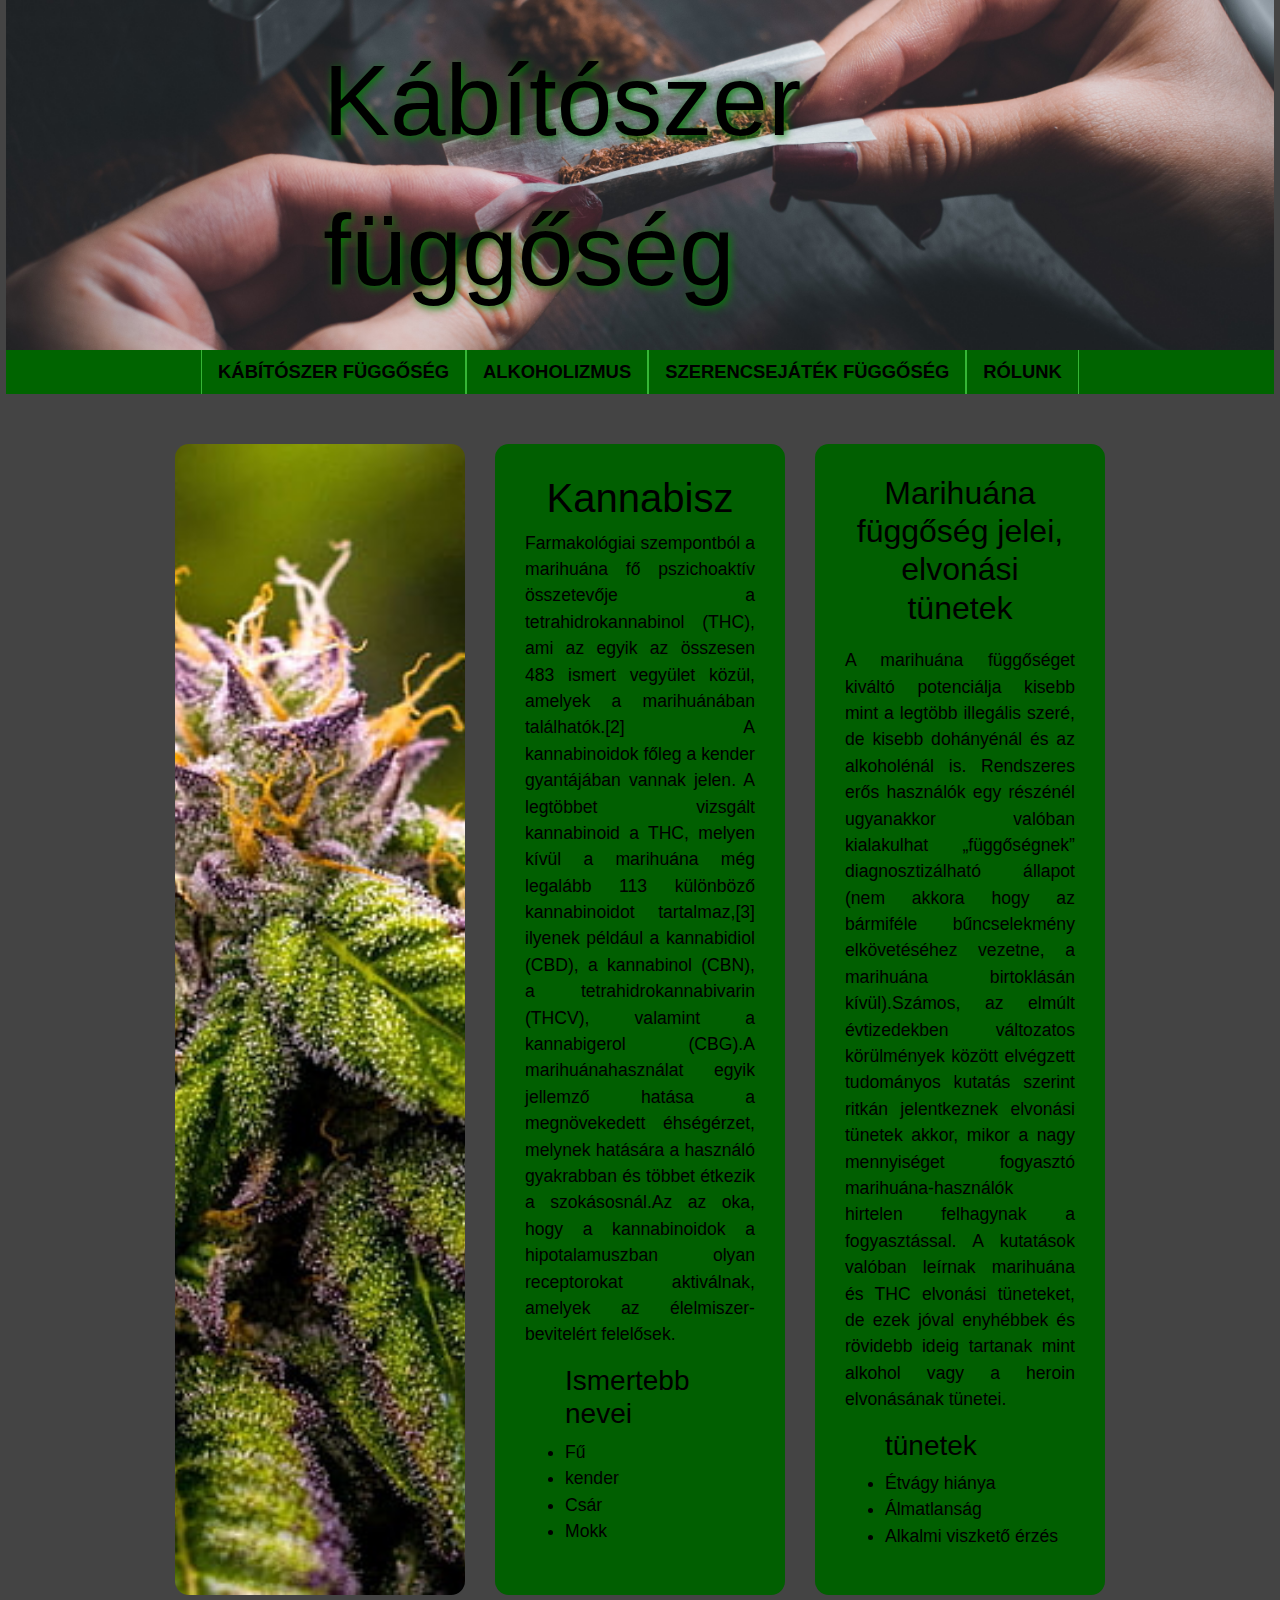
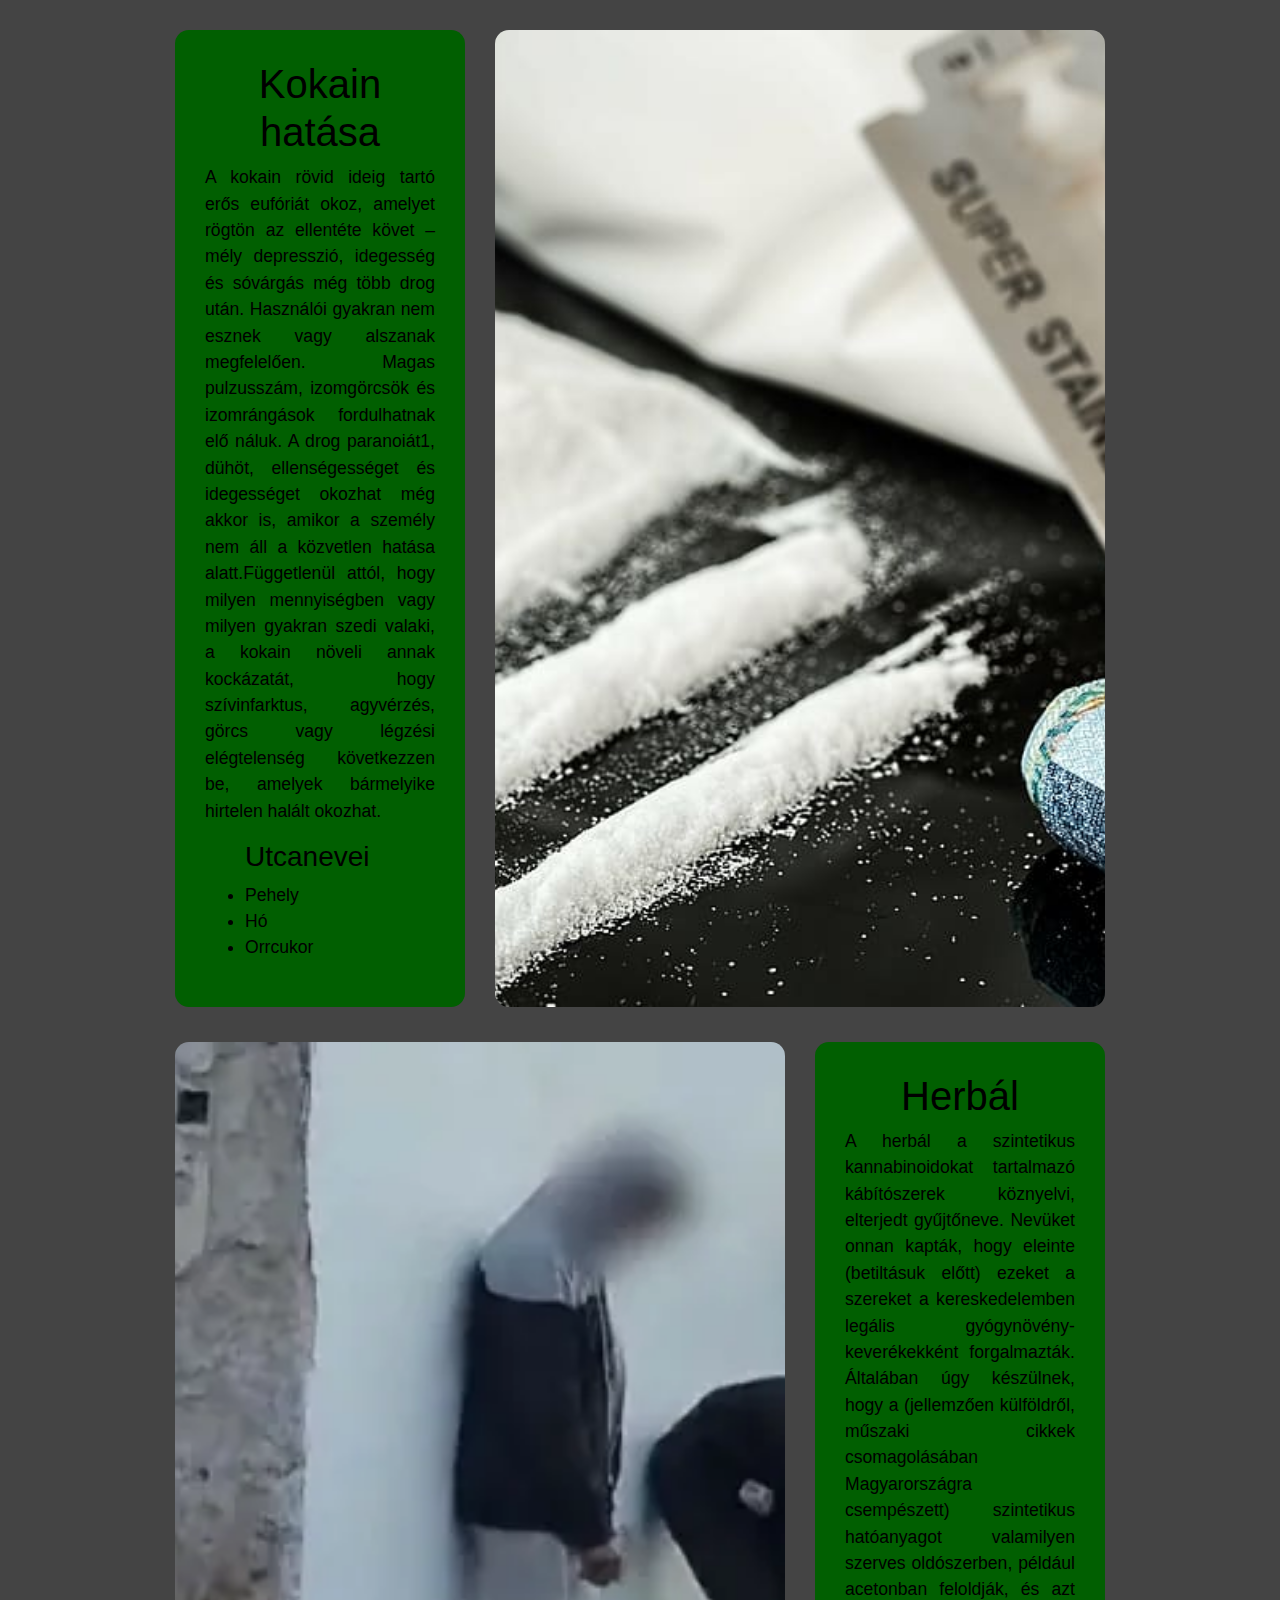
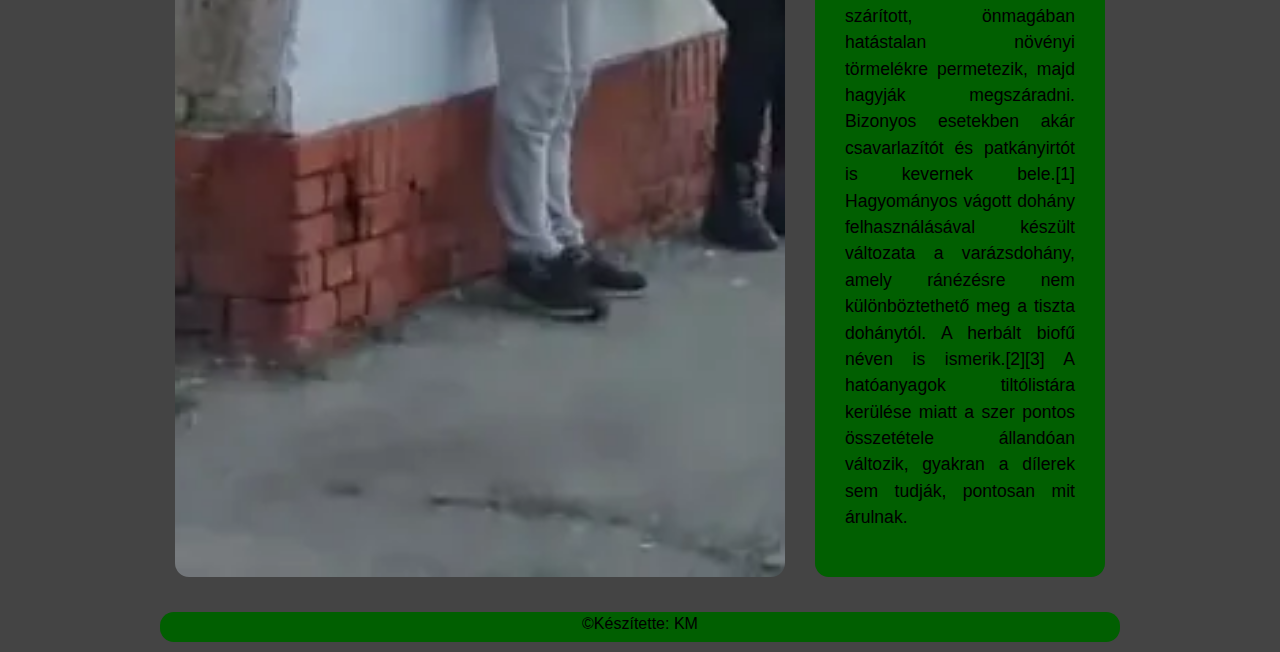
<file: index.html>
<!DOCTYPE html>
<html lang="en">
<head>
    <meta charset="UTF-8">
    <meta http-equiv="X-UA-Compatible" content="IE=edge">
    <meta name="viewport" content="width=device-width, initial-scale=1.0">
    <link rel="stylesheet" href="https://cdn.jsdelivr.net/npm/bootstrap@4.0.0/dist/css/bootstrap.min.css" integrity="sha384-Gn5384xqQ1aoWXA+058RXPxPg6fy4IWvTNh0E263XmFcJlSAwiGgFAW/dAiS6JXm" crossorigin="anonymous">
    <link rel="stylesheet" href="style.css">
    <title>Függőségek</title>
</head>
<body>
    <div class="wrapper">
        <div class="header">
            <div class="center">Kábítószer függőség</div>
        </div>
        <div class="menu-wrap">
            <ul class="nav justify-content-center">
                <li class="nav-item"><a class="nav-link" href="index.html">Kábítószer függőség</a></li>
                <li class="nav-item"><a class="nav-link" href="alkoholizmus.html">Alkoholizmus</a></li>
                <li class="nav-item"><a class="nav-link active" href="gambling.html">Szerencsejáték függőség</a></li>
                <li class="nav-item"><a class="nav-link" href="cards.html">Rólunk</a></li>
            </ul>
        </div>
    </div>
    <div class="container-fluid main">
        <div class="row">
            <div class="col-lg-4 column">
                    <img src="kepek/Cannabis_Plant.jpg" alt="">
            </div>
            <div class="col-lg-4 column">
                <div class="text-0">
                    <h1>Kannabisz</h1>
                    <p>Farmakológiai szempontból a marihuána fő pszichoaktív összetevője a tetrahidrokannabinol (THC), ami az egyik az összesen 483 ismert vegyület közül, amelyek a marihuánában találhatók.[2] A kannabinoidok főleg a kender gyantájában vannak jelen. A legtöbbet vizsgált kannabinoid a THC, melyen kívül a marihuána még legalább 113 különböző kannabinoidot tartalmaz,[3] ilyenek például a kannabidiol (CBD), a kannabinol (CBN), a tetrahidrokannabivarin (THCV), valamint a kannabigerol (CBG).A marihuánahasználat egyik jellemző hatása a megnövekedett éhségérzet, melynek hatására a használó gyakrabban és többet étkezik a szokásosnál.Az az oka, hogy a kannabinoidok a hipotalamuszban olyan receptorokat aktiválnak, amelyek az élelmiszer-bevitelért felelősek.</p>
                    <ul>
                        <h3>Ismertebb nevei</h3>
                            <li>Fű</li>
                            <li>kender</li>
                            <li>Csár</li>
                            <li>Mokk</li>
                    </ul>
                </div>
            </div>
            <div class="col-lg-4 column">
                <div class="text-0">
                    <h2>Marihuána függőség jelei, elvonási tünetek</h2>
                    <p>A marihuána függőséget kiváltó potenciálja kisebb mint a legtöbb illegális szeré, de kisebb dohányénál és az alkoholénál is. Rendszeres erős használók egy részénél ugyanakkor valóban kialakulhat „függőségnek” diagnosztizálható állapot (nem akkora hogy az bármiféle bűncselekmény elkövetéséhez vezetne, a marihuána birtoklásán kívül).Számos, az elmúlt évtizedekben változatos körülmények között elvégzett tudományos kutatás szerint ritkán jelentkeznek elvonási tünetek akkor, mikor a nagy mennyiséget fogyasztó marihuána-használók hirtelen felhagynak a fogyasztással. A kutatások valóban leírnak marihuána és THC elvonási tüneteket, de ezek jóval enyhébbek és rövidebb ideig tartanak mint alkohol vagy a heroin elvonásának tünetei.</p>
                    <ul>
                        <h3>tünetek</h3>
                        <li>Étvágy hiánya</li>
                        <li>Álmatlanság</li>
                        <li>Alkalmi viszkető érzés</li>
                    </ul>
                </div>
            </div>
        </div>
        <div class="row">
            <div class="col-lg-4 column">
                <div class="text-0">
                    <h1>Kokain hatása</h1>
                    <p>A kokain rövid ideig tartó erős eufóriát okoz, amelyet rögtön az ellentéte követ – mély depresszió, idegesség és sóvárgás még több drog után. Használói gyakran nem esznek vagy alszanak megfelelően. Magas pulzusszám, izomgörcsök és izomrángások fordulhatnak elő náluk. A drog paranoiát1, dühöt, ellenségességet és idegességet okozhat még akkor is, amikor a személy nem áll a közvetlen hatása alatt.Függetlenül attól, hogy milyen mennyiségben vagy milyen gyakran szedi valaki, a kokain növeli annak kockázatát, hogy szívinfarktus, agyvérzés, görcs vagy légzési elégtelenség következzen be, amelyek bármelyike hirtelen halált okozhat.</p>
                    <ul>
                        <h3>Utcanevei</h3>
                        <li>Pehely</li>
                        <li>Hó</li>
                        <li>Orrcukor</li>
                    </ul>
                </div>
            </div>
            <div class="col-lg-8 column">
                <img src="kepek/drugs-cocaine-user-addiction.jpg" alt="">
            </div>
        </div>
        <div class="row">
            <div class="col-lg-8 column">
                <img src="kepek/herbal.webp" alt="">
            </div>
            <div class="col-lg-4 column">
                <div class="text-0">
                    <h1>Herbál</h1>
                    <p>A herbál a szintetikus kannabinoidokat tartalmazó kábítószerek köznyelvi, elterjedt gyűjtőneve. Nevüket onnan kapták, hogy eleinte (betiltásuk előtt) ezeket a szereket a kereskedelemben legális gyógynövény-keverékekként forgalmazták. Általában úgy készülnek, hogy a (jellemzően külföldről, műszaki cikkek csomagolásában Magyarországra csempészett) szintetikus hatóanyagot valamilyen szerves oldószerben, például acetonban feloldják, és azt szárított, önmagában hatástalan növényi törmelékre permetezik, majd hagyják megszáradni. Bizonyos esetekben akár csavarlazítót és patkányirtót is kevernek bele.[1] Hagyományos vágott dohány felhasználásával készült változata a varázsdohány, amely ránézésre nem különböztethető meg a tiszta dohánytól. A herbált biofű néven is ismerik.[2][3] A hatóanyagok tiltólistára kerülése miatt a szer pontos összetétele állandóan változik, gyakran a dílerek sem tudják, pontosan mit árulnak.</p>
                </div>
            </div>
        </div>
    </div>
    <div class="footer">
        <p>&copy;Készítette: KM</p>
    </div>
</body>
</html>
</file>
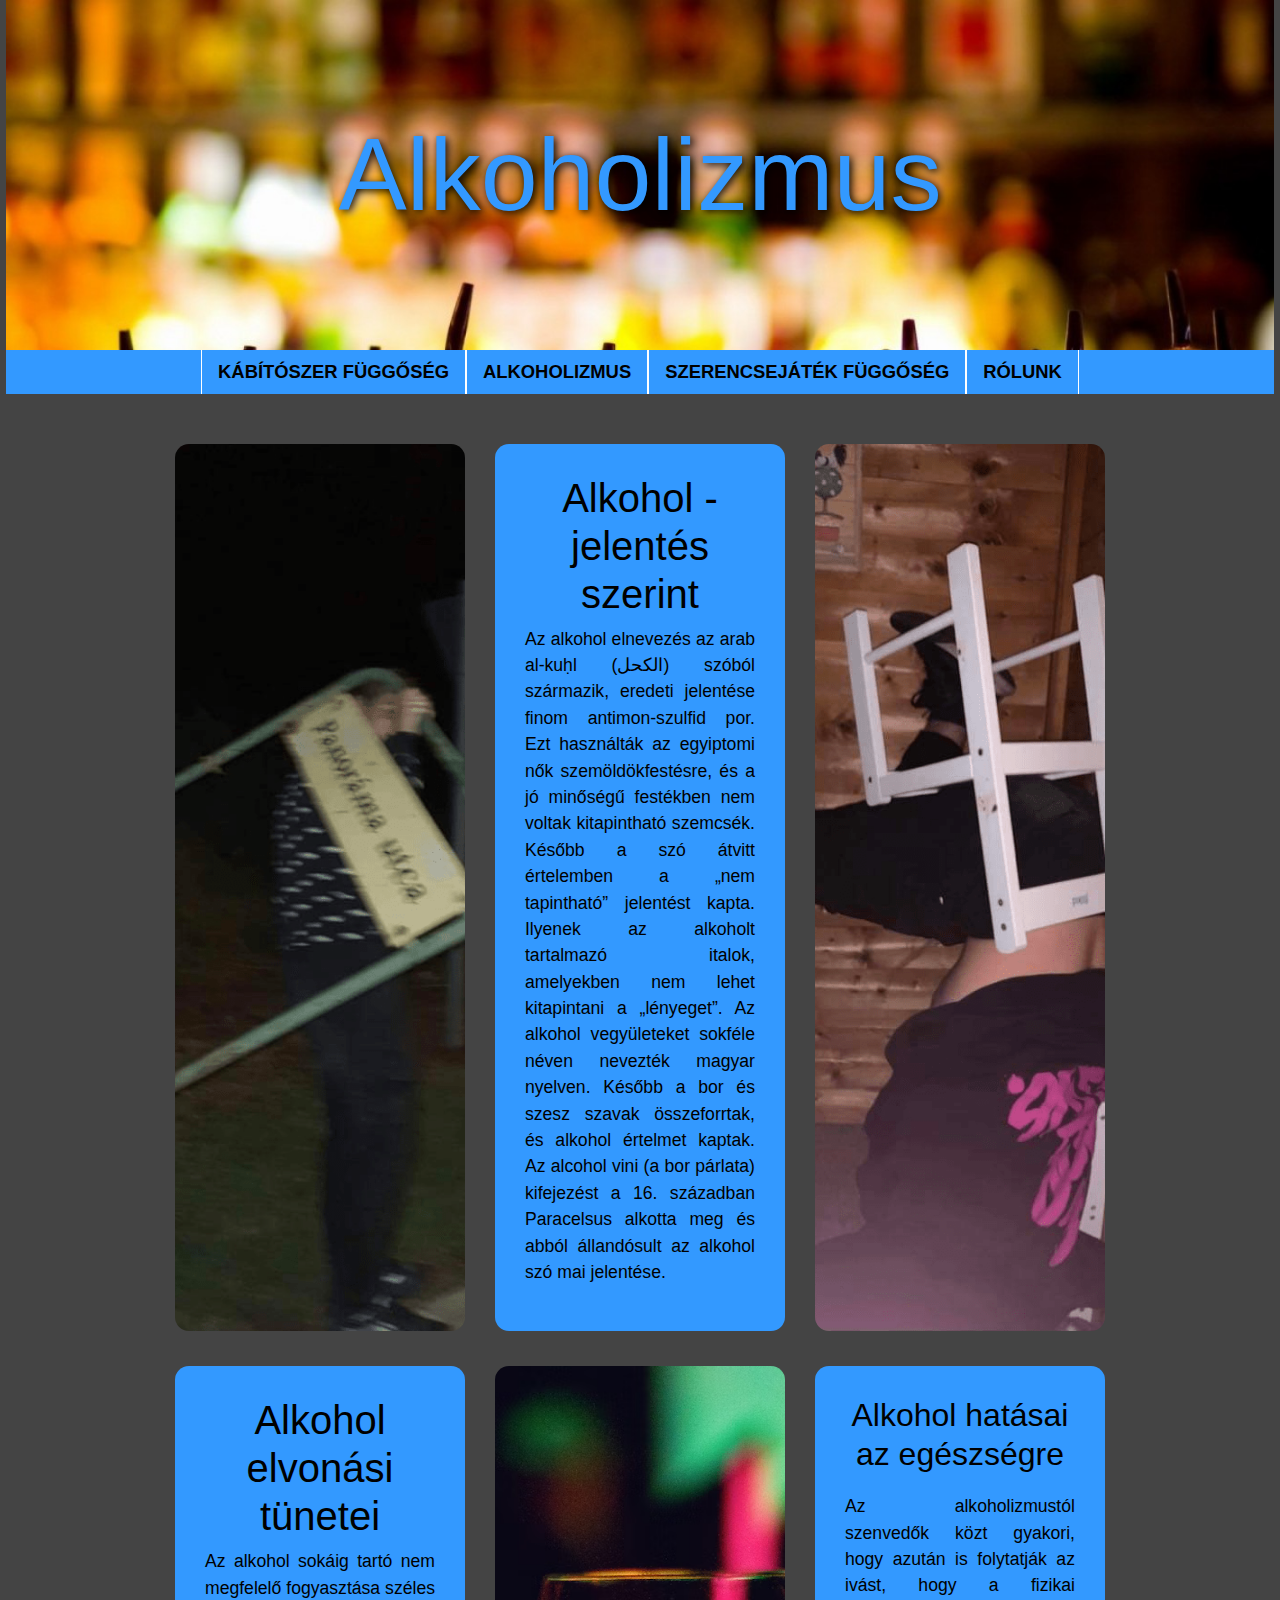
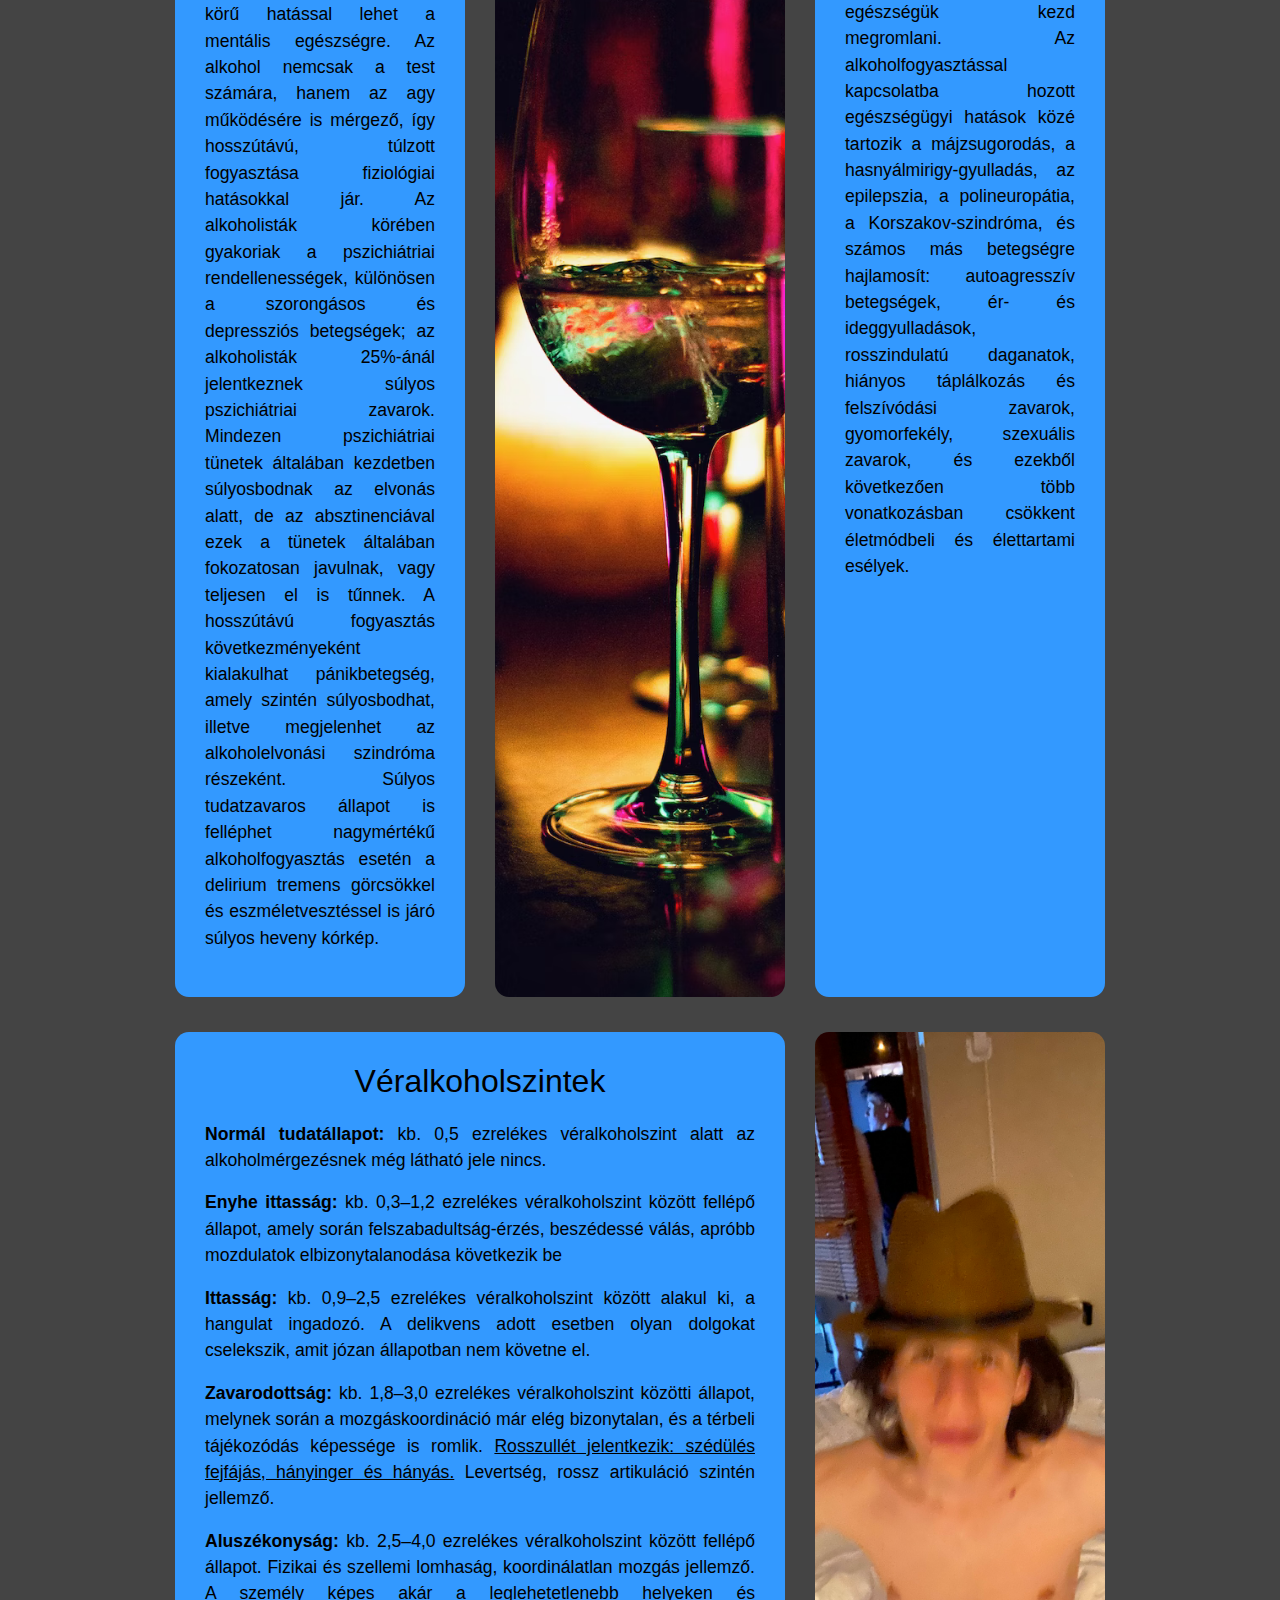
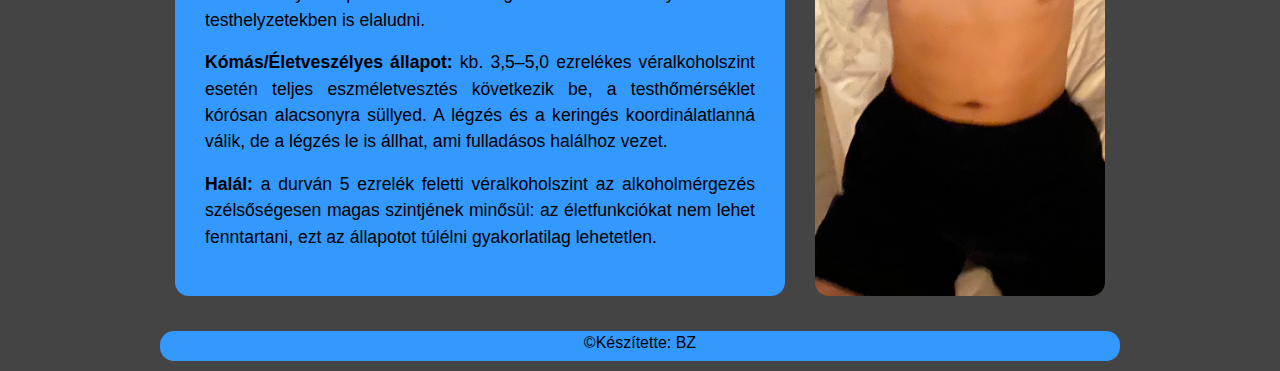
<file: alkoholizmus.html>
<!DOCTYPE html>
<html lang="hu">
<head>
    <meta charset="UTF-8">
    <meta http-equiv="X-UA-Compatible" content="IE=edge">
    <meta name="viewport" content="width=device-width, initial-scale=1.0">
    <link rel="stylesheet" href="https://cdn.jsdelivr.net/npm/bootstrap@4.0.0/dist/css/bootstrap.min.css" integrity="sha384-Gn5384xqQ1aoWXA+058RXPxPg6fy4IWvTNh0E263XmFcJlSAwiGgFAW/dAiS6JXm" crossorigin="anonymous">
    <link rel="stylesheet" href="style.css">
    <title>Alkoholizmus</title>
</head>
<body>
    <div class="wrapper">
        <div class="header-a2">
            <div class="center-a2">Alkoholizmus</div>
        </div>
        <div class="menu-wrap-a2">
            <ul class="nav justify-content-center">
                <li class="nav-item"><a class="nav-link" href="index.html">Kábítószer függőség</a></li>
                <li class="nav-item"><a class="nav-link active" href="alkoholizmus.html">Alkoholizmus</a></li>
                <li class="nav-item"><a class="nav-link" href="gambling.html">Szerencsejáték függőség</a></li>
                <li class="nav-item"><a class="nav-link" href="cards.html">Rólunk</a></li>
            </ul>
        </div>
    </div>
    <div class="container-fluid main">
        <div class="row">
            <div class="col-lg-4 column">
                <img src="kepek/tablalol.png" alt="" class="img_1">
            </div>
            <div class="col-lg-4 column">
                <div class="text-a2">
                    <h1>Alkohol - jelentés szerint</h1>
                    <p>Az alkohol elnevezés az arab al-kuḥl (الكحل) szóból származik, eredeti jelentése finom antimon-szulfid por. Ezt használták az egyiptomi nők szemöldökfestésre, és a jó minőségű festékben nem voltak kitapintható szemcsék. Később a szó átvitt értelemben a „nem tapintható” jelentést kapta. Ilyenek az alkoholt tartalmazó italok, amelyekben nem lehet kitapintani a „lényeget”. Az alkohol vegyületeket sokféle néven nevezték magyar nyelven.  Később a bor és szesz szavak összeforrtak, és alkohol értelmet kaptak. Az alcohol vini (a bor párlata) kifejezést a 16. században Paracelsus alkotta meg és abból állandósult az alkohol szó mai jelentése.</p>
                </div>
            </div>
            <div class="col-lg-4 column">
                    <img src="kepek/szeklol.png" alt="" class="img_1">
            </div>
        </div>
        <div class="row">
            <div class="col-lg-4 column">
                <div class="text-a2">
                    <h1>Alkohol elvonási tünetei</h1>
                    <p>Az alkohol sokáig tartó nem megfelelő fogyasztása széles körű hatással lehet a mentális egészségre. Az alkohol nemcsak a test számára, hanem az agy működésére is mérgező, így hosszútávú, túlzott fogyasztása fiziológiai hatásokkal jár. Az alkoholisták körében gyakoriak a pszichiátriai rendellenességek, különösen a szorongásos és depressziós betegségek; az alkoholisták 25%-ánál jelentkeznek súlyos pszichiátriai zavarok. Mindezen pszichiátriai tünetek általában kezdetben súlyosbodnak az elvonás alatt, de az absztinenciával ezek a tünetek általában fokozatosan javulnak, vagy teljesen el is tűnnek. A hosszútávú fogyasztás következményeként kialakulhat pánikbetegség, amely szintén súlyosbodhat, illetve megjelenhet az alkoholelvonási szindróma részeként. Súlyos tudatzavaros állapot is felléphet nagymértékű alkoholfogyasztás esetén a delirium tremens görcsökkel és eszméletvesztéssel is járó súlyos heveny kórkép.</p>
                </div>
            </div>
            <div class="col-lg-4 column">
                <img src="kepek/cucc.png" alt="" class="img_1">
            </div>
            <div class="col-lg-4 column">
                <div class="text-a2">
                    <h2>Alkohol hatásai az egészségre</h2>
                    <p>Az alkoholizmustól szenvedők közt gyakori, hogy azután is folytatják az ivást, hogy a fizikai egészségük kezd megromlani. Az alkoholfogyasztással kapcsolatba hozott egészségügyi hatások közé tartozik a májzsugorodás, a hasnyálmirigy-gyulladás, az epilepszia, a polineuropátia, a Korszakov-szindróma, és számos más betegségre hajlamosít: autoagresszív betegségek, ér- és ideggyulladások, rosszindulatú daganatok, hiányos táplálkozás és felszívódási zavarok, gyomorfekély, szexuális zavarok, és ezekből következően több vonatkozásban csökkent életmódbeli és élettartami esélyek.</p>
                </div>
            </div>
        </div>
        <div class="row">
            <div class="col-lg-8 column">
                <div class="text-a2">
                    <h2>Véralkoholszintek</h2>
                    <p><b>Normál tudatállapot:</b> kb. 0,5 ezrelékes véralkoholszint alatt az alkoholmérgezésnek még látható jele nincs.</p>
                    <p><b>Enyhe ittasság:</b> kb. 0,3–1,2 ezrelékes véralkoholszint között fellépő állapot, amely során felszabadultság-érzés, beszédessé válás, apróbb mozdulatok elbizonytalanodása következik be</p>
                    <p><b>Ittasság:</b> kb. 0,9–2,5 ezrelékes véralkoholszint között alakul ki, a hangulat ingadozó. A delikvens adott esetben olyan dolgokat cselekszik, amit józan állapotban nem követne el.</p>
                    <p><b>Zavarodottság:</b> kb. 1,8–3,0 ezrelékes véralkoholszint közötti állapot, melynek során a mozgáskoordináció már elég bizonytalan, és a térbeli tájékozódás képessége is romlik. <u>Rosszullét jelentkezik: szédülés fejfájás, hányinger és hányás.</u> Levertség, rossz artikuláció szintén jellemző.</p>
                    <p><b>Aluszékonyság:</b> kb. 2,5–4,0 ezrelékes véralkoholszint között fellépő állapot. Fizikai és szellemi lomhaság, koordinálatlan mozgás jellemző. A személy képes akár a leglehetetlenebb helyeken és testhelyzetekben is elaludni.</p>
                    <p><b>Kómás/Életveszélyes állapot:</b> kb. 3,5–5,0 ezrelékes véralkoholszint esetén teljes eszméletvesztés következik be, a testhőmérséklet kórósan alacsonyra süllyed. A légzés és a keringés koordinálatlanná válik, de a légzés le is állhat, ami fulladásos halálhoz vezet.</p>
                    <p><b>Halál:</b> a durván 5 ezrelék feletti véralkoholszint az alkoholmérgezés szélsőségesen magas szintjének minősül: az életfunkciókat nem lehet fenntartani, ezt az állapotot túlélni gyakorlatilag lehetetlen.</p>
                </div>
            </div>
            <div class="col-lg-4 column">
                <img src="kepek/erik.jpeg" alt="" class="img_1">
            </div>
        </div>
    </div>
    <div class="footer-a2">
        <p>&copy;Készítette: BZ</p>
    </div>
</body>
</html>
</file>
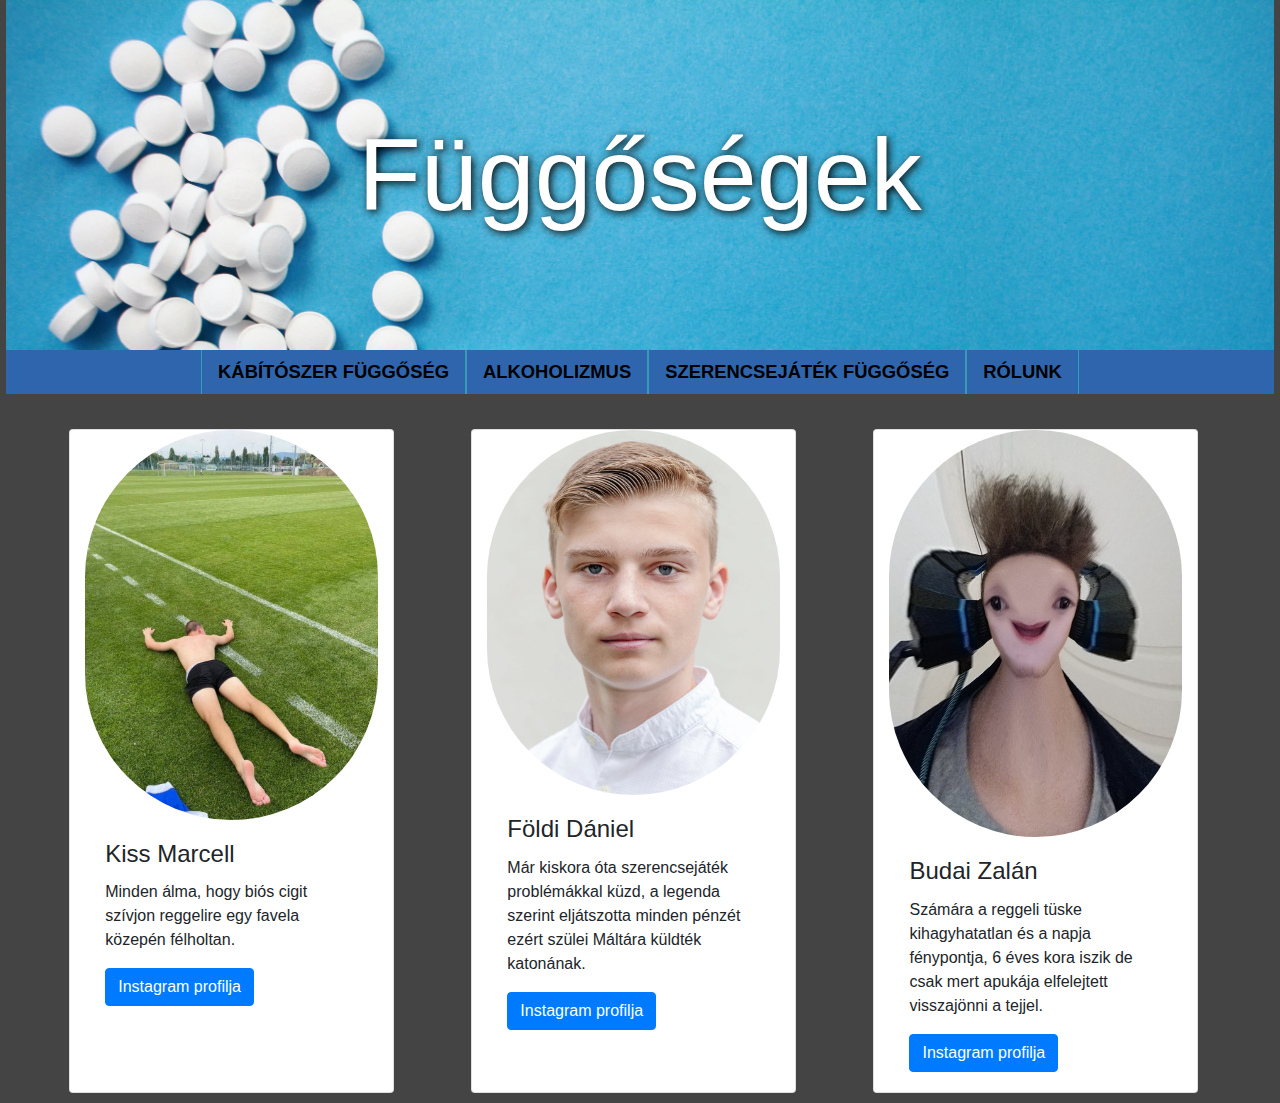
<file: cards.html>
<!DOCTYPE html>
<html lang="en">
<head>
    <meta charset="UTF-8">
    <meta http-equiv="X-UA-Compatible" content="IE=edge">
    <meta name="viewport" content="width=device-width, initial-scale=1.0">
    <link rel="stylesheet" href="https://cdn.jsdelivr.net/npm/bootstrap@4.0.0/dist/css/bootstrap.min.css" integrity="sha384-Gn5384xqQ1aoWXA+058RXPxPg6fy4IWvTNh0E263XmFcJlSAwiGgFAW/dAiS6JXm" crossorigin="anonymous">
    <link rel="stylesheet" href="style.css">
    <title>Függőségek</title>
</head>
<body>
    <div class="wrapper">
        <div class="header-3">
            <div class="center-3">Függőségek</div>
        </div>
        <div class="menu-wrap-3">
            <ul class="nav justify-content-center">
                <li class="nav-item"><a class="nav-link" href="index.html">Kábítószer függőség</a></li>
                <li class="nav-item"><a class="nav-link" href="alkoholizmus.html">Alkoholizmus</a></li>
                <li class="nav-item"><a class="nav-link active" href="gambling.html">Szerencsejáték függőség</a></li>
                <li class="nav-item"><a class="nav-link" href="cards.html">Rólunk</a></li>
            </ul>
        </div>
        <div class="row">
            <div class="card col-lg-3" style="width:30%">
                <img class="card-img-top" src="kepek/marci.jpg" alt="Card image" style="width:100%">
                <div class="card-body">
                    <h4 class="card-title">Kiss Marcell</h4>
                    <p class="card-text">Minden álma, hogy biós cigit szívjon reggelire egy favela közepén félholtan.</p>
                    <a href="https://www.instagram.com/marcivok14/" class="btn btn-primary">Instagram profilja</a>
                </div>
            </div>
            <div class="card col-lg-3" style="width:30%">
                <img class="card-img-top" src="kepek/dani.jpg" alt="Card image" style="width:100%">
                <div class="card-body">
                    <h4 class="card-title">Földi Dániel</h4>
                    <p class="card-text">Már kiskora óta szerencsejáték problémákkal küzd, a legenda szerint eljátszotta minden pénzét ezért szülei Máltára küldték katonának.</p>
                    <a href="https://www.instagram.com/foldidaniel27/" class="btn btn-primary">Instagram profilja</a>
                </div>
            </div>
            <div class="card col-lg-3" style="width:30%">
                <img class="card-img-top" src="kepek/zalan.jpg" alt="Card image" style="width:100%">
                <div class="card-body">
                    <h4 class="card-title">Budai Zalán</h4>
                    <p class="card-text">Számára a reggeli tüske kihagyhatatlan és a napja fénypontja, 6 éves kora iszik de csak mert apukája elfelejtett visszajönni a tejjel.</p>
                    <a href="https://www.instagram.com/budai_zalan/" class="btn btn-primary">Instagram profilja</a>
                </div>
            </div>
        </div>
        <div class="clear"></div>
    </div>
</body>
</html>
</file>
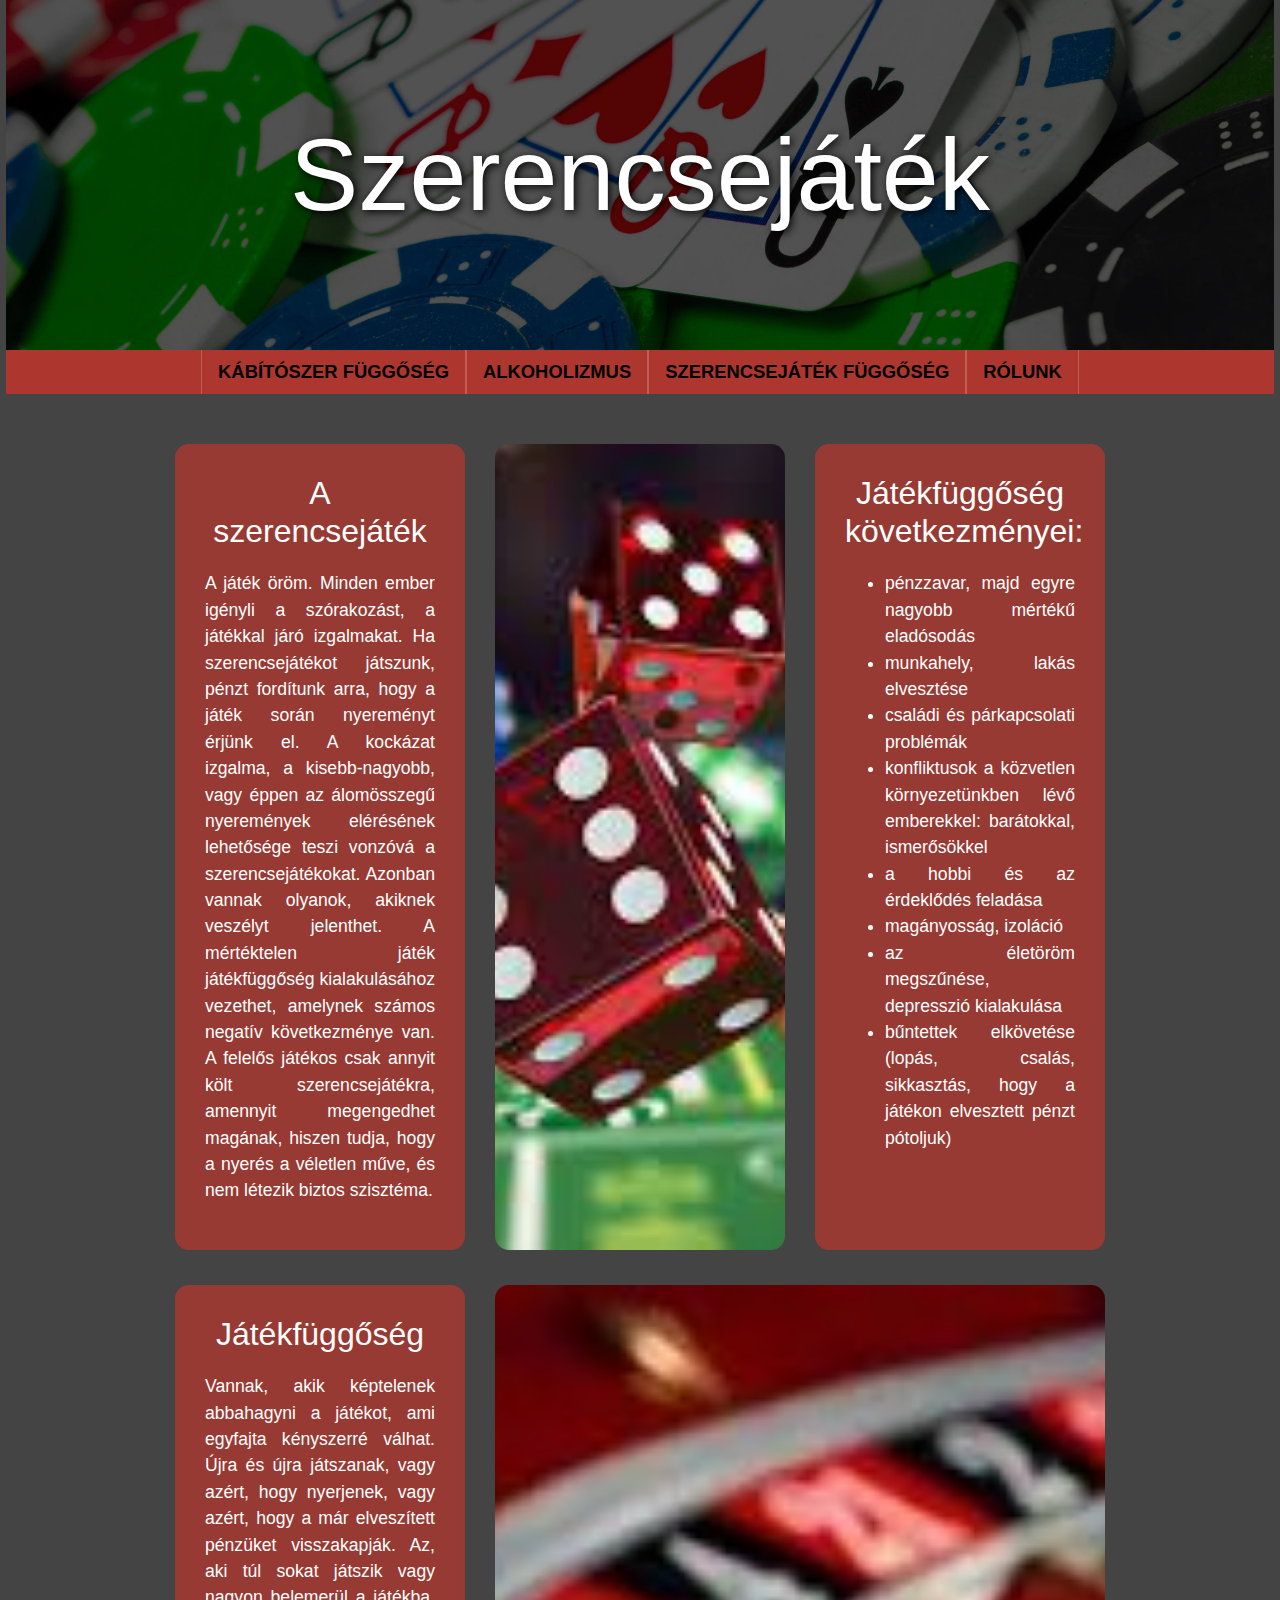
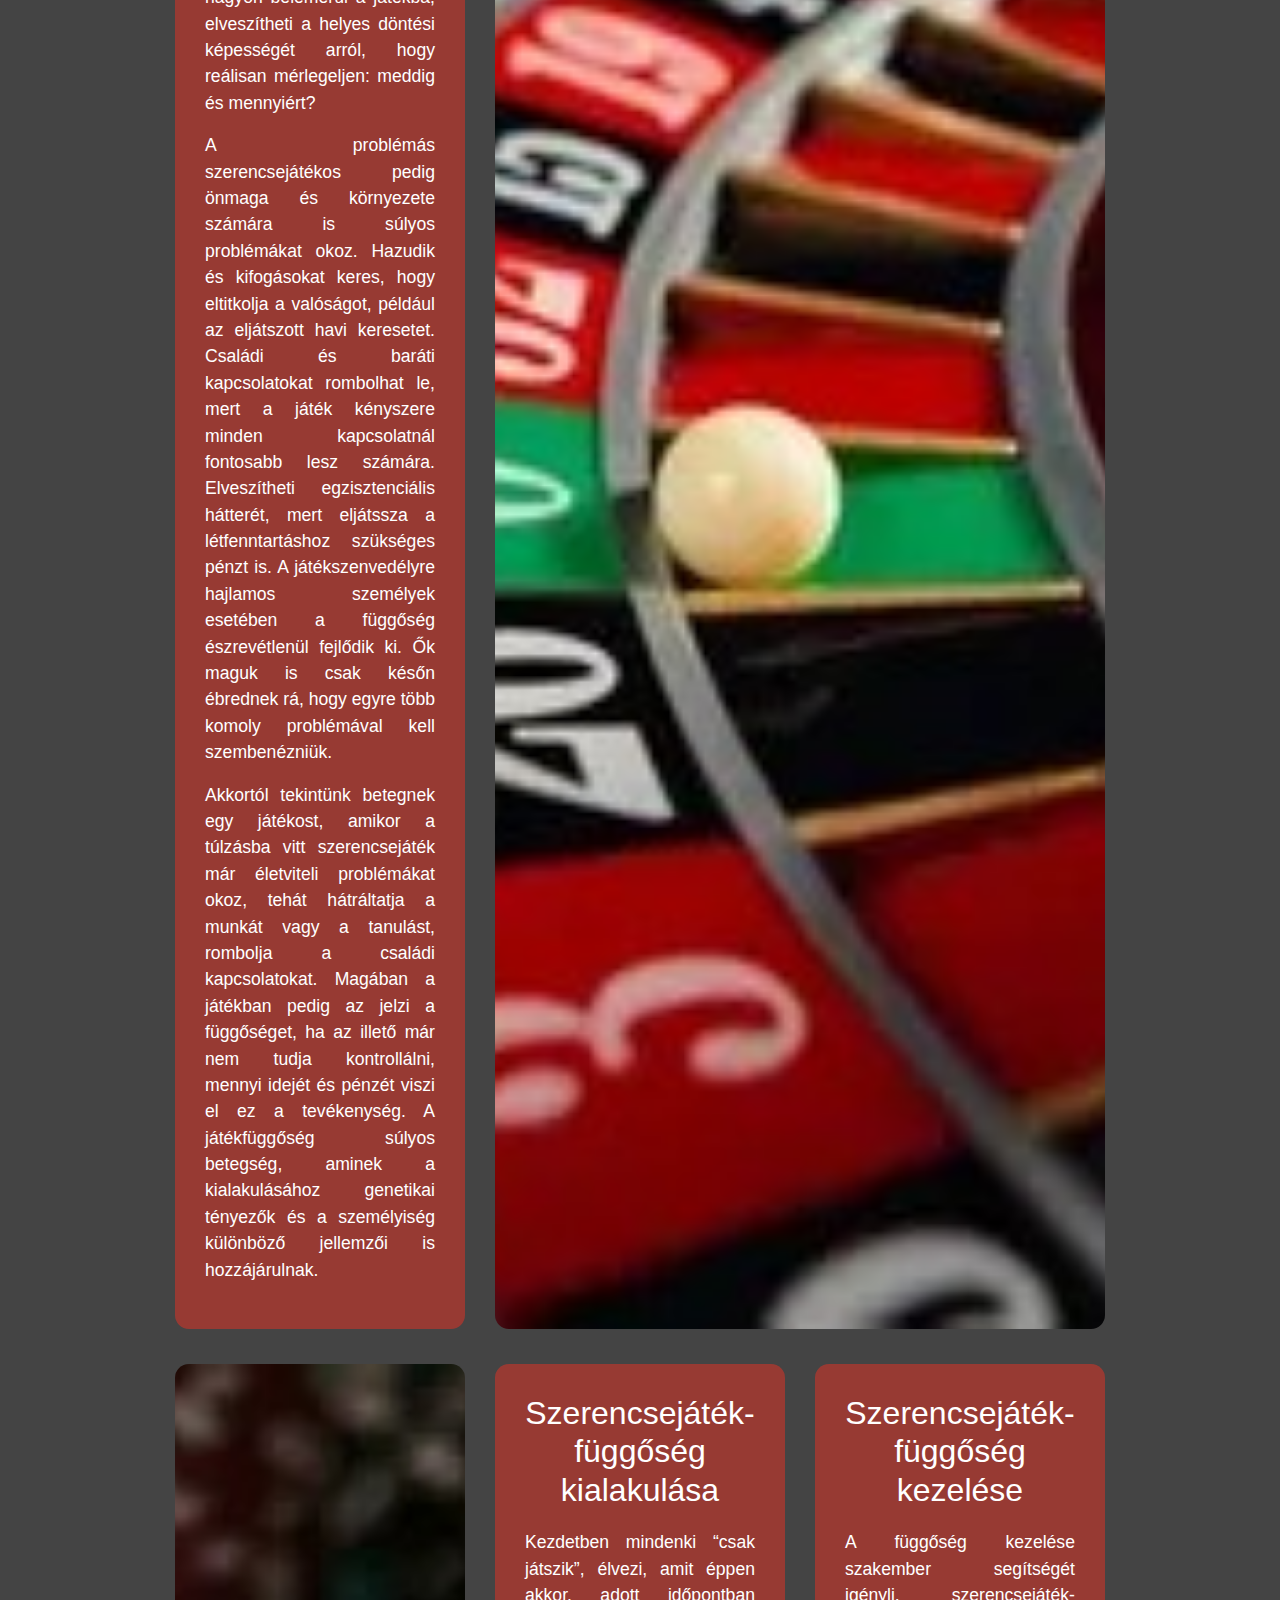
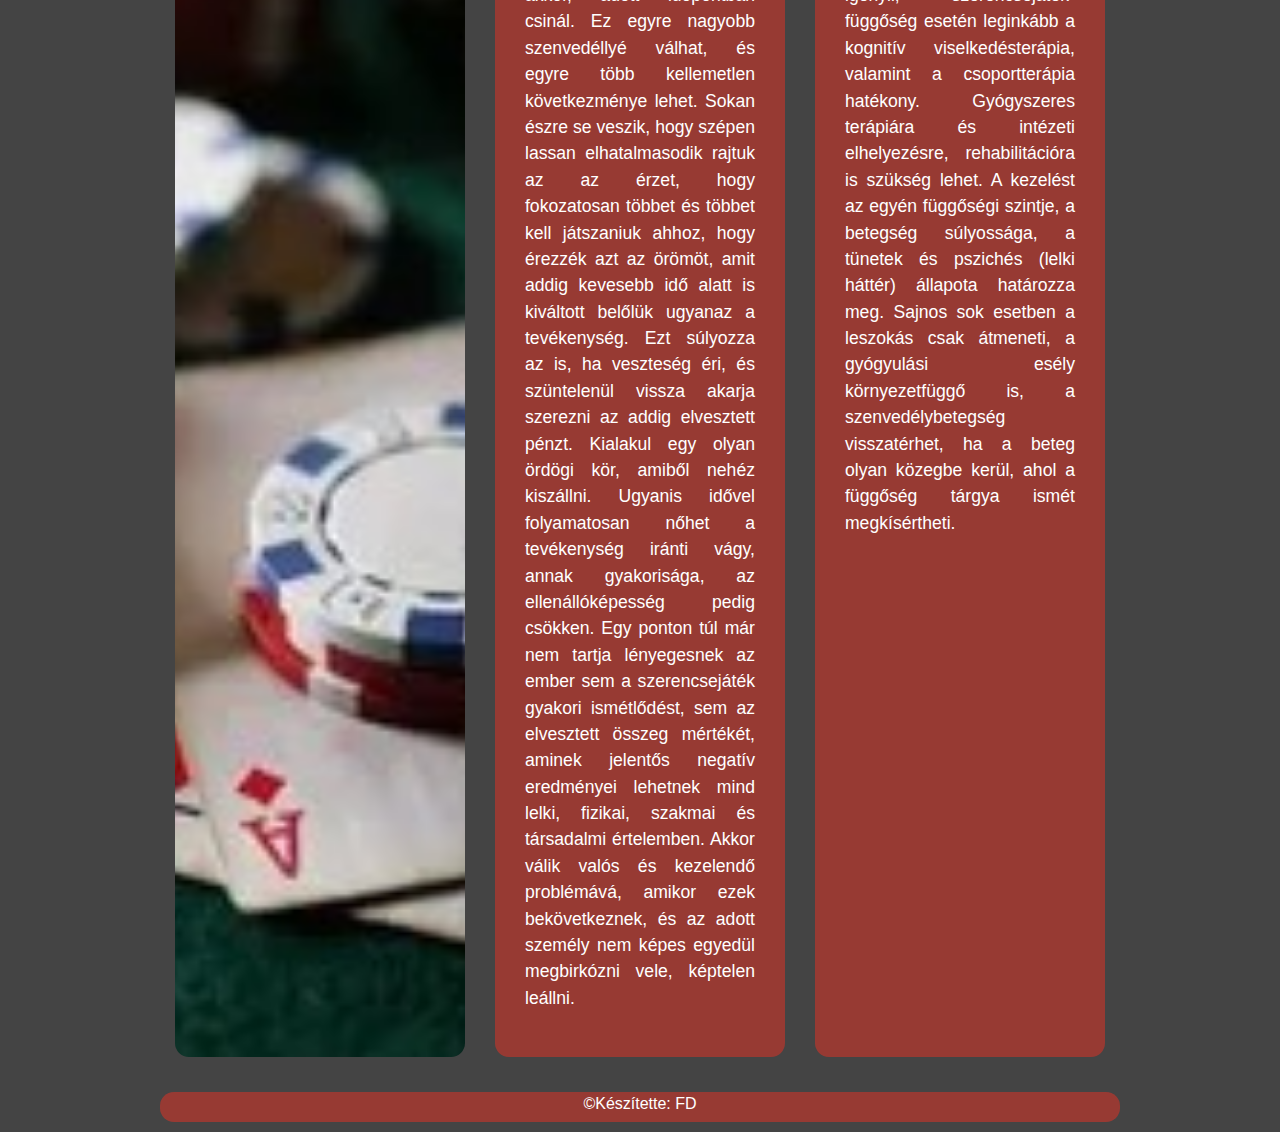
<file: gambling.html>
<!DOCTYPE html>
<html lang="en">
<head>
    <meta charset="UTF-8">
    <meta http-equiv="X-UA-Compatible" content="IE=edge">
    <meta name="viewport" content="width=device-width, initial-scale=1.0">
    <link rel="stylesheet" href="https://cdn.jsdelivr.net/npm/bootstrap@4.0.0/dist/css/bootstrap.min.css" integrity="sha384-Gn5384xqQ1aoWXA+058RXPxPg6fy4IWvTNh0E263XmFcJlSAwiGgFAW/dAiS6JXm" crossorigin="anonymous">
    <link rel="stylesheet" href="style.css">
    <title>Függőségek</title>
</head>
<body>
    <div class="wrapper">
        <div class="header-1">
            <h1 class="center-1">Szerencsejáték</h1>
        </div>
        <div class="menu-wrap-1">
            <ul class="nav justify-content-center">
                <li class="nav-item"><a class="nav-link" href="index.html">Kábítószer függőség</a></li>
                <li class="nav-item"><a class="nav-link" href="alkoholizmus.html">Alkoholizmus</a></li>
                <li class="nav-item"><a class="nav-link active" href="gambling.html">Szerencsejáték függőség</a></li>
                <li class="nav-item"><a class="nav-link" href="cards.html">Rólunk</a></li>
            </ul>
        </div>
    </div>
    <div class="container-fluid main">
        <div class="row">
            <div class="col-lg-4 column">
                <div class="text-1">
                    <h2>A szerencsejáték</h2>
                        <p>
                            A játék öröm. Minden ember igényli a szórakozást, a játékkal járó izgalmakat. Ha szerencsejátékot játszunk, pénzt fordítunk arra, hogy a játék során nyereményt érjünk el. A kockázat izgalma, a kisebb-nagyobb, vagy éppen az álomösszegű nyeremények elérésének lehetősége teszi vonzóvá a szerencsejátékokat. Azonban vannak olyanok, akiknek veszélyt jelenthet. A mértéktelen játék játékfüggőség kialakulásához vezethet, amelynek számos negatív következménye van. A felelős játékos csak annyit költ szerencsejátékra, amennyit megengedhet magának, hiszen tudja, hogy a nyerés a véletlen műve, és nem létezik biztos szisztéma.
                        </p>      
                </div>
            </div>
            <div class="col-lg-4 column">
                <img src="kepek/casino1.jfif" alt="">
            </div>
            <div class="col-lg-4 column">
                <div class="text-1">
                    <h2>Játékfüggőség következményei:</h2>
                    <ul>
                        <li>pénzzavar, majd egyre nagyobb mértékű eladósodás </li>
                        <li>munkahely, lakás elvesztése </li>
                        <li>családi és párkapcsolati problémák </li>
                        <li>konfliktusok a közvetlen környezetünkben lévő emberekkel: barátokkal, ismerősökkel </li>
                        <li>a hobbi és az érdeklődés feladása </li>
                        <li>magányosság, izoláció </li>
                        <li>az életöröm megszűnése, depresszió kialakulása </li>
                        <li>bűntettek elkövetése (lopás, csalás, sikkasztás, hogy a játékon elvesztett pénzt pótoljuk) </li>
                    </ul>
                </div>
            </div>
        </div>
        <div class="row">
            <div class="col-lg-4 column">
                <div class="text-1">
                    <h2>Játékfüggőség </h2>
                    <p>
                        Vannak, akik képtelenek abbahagyni a játékot, ami egyfajta kényszerré válhat. Újra és újra játszanak, vagy azért, hogy nyerjenek, vagy azért, hogy a már elveszített pénzüket visszakapják. Az, aki túl sokat játszik vagy nagyon belemerül a játékba, elveszítheti a helyes döntési képességét arról, hogy reálisan mérlegeljen: meddig és mennyiért?
                    </p>
                    <p>
                        A problémás szerencsejátékos pedig önmaga és környezete számára is súlyos problémákat okoz. Hazudik és kifogásokat keres, hogy eltitkolja a valóságot, például az eljátszott havi keresetet. Családi és baráti kapcsolatokat rombolhat le, mert a játék kényszere minden kapcsolatnál fontosabb lesz számára. Elveszítheti egzisztenciális hátterét, mert eljátssza a létfenntartáshoz szükséges pénzt is. A játékszenvedélyre hajlamos személyek esetében a függőség észrevétlenül fejlődik ki. Ők maguk is csak későn ébrednek rá, hogy egyre több komoly problémával kell szembenézniük. 
                    </p>
                    <p>
                        Akkortól tekintünk betegnek egy játékost, amikor a túlzásba vitt szerencsejáték már életviteli problémákat okoz, tehát hátráltatja a munkát vagy a tanulást, rombolja a családi kapcsolatokat. Magában a játékban pedig az jelzi a függőséget, ha az illető már nem tudja kontrollálni, mennyi idejét és pénzét viszi el ez a tevékenység. A játékfüggőség súlyos betegség, aminek a kialakulásához genetikai tényezők és a személyiség különböző jellemzői is hozzájárulnak. 
                    </p>

                </div>
            </div>
            <div class="col-lg-8 column">
                <img src="kepek/roulette.jpg" alt="">
            </div>
        </div>
        <div class="row">
            <div class="col-lg-4 column">
                    <img src="kepek/gambling-1.jpg" alt="">
            </div>
            <div class="col-lg-4 column">
                <div class="text-1">
                    <h2>Szerencsejáték-függőség kialakulása</h2>
                        <p>
                            Kezdetben mindenki “csak játszik”, élvezi, amit éppen akkor, adott időpontban csinál. Ez egyre nagyobb szenvedéllyé válhat, és egyre több kellemetlen következménye lehet. Sokan észre se veszik, hogy szépen lassan elhatalmasodik rajtuk az az érzet, hogy fokozatosan többet és többet kell játszaniuk ahhoz, hogy érezzék azt az örömöt, amit addig kevesebb idő alatt is kiváltott belőlük ugyanaz a tevékenység. Ezt súlyozza az is, ha veszteség éri, és szüntelenül vissza akarja szerezni az addig elvesztett pénzt. Kialakul egy olyan ördögi kör, amiből nehéz kiszállni. Ugyanis idővel folyamatosan nőhet a tevékenység iránti vágy, annak gyakorisága, az ellenállóképesség pedig csökken. Egy ponton túl már nem tartja lényegesnek az ember sem a szerencsejáték gyakori ismétlődést, sem az elvesztett összeg mértékét, aminek jelentős negatív eredményei lehetnek mind lelki, fizikai, szakmai és társadalmi értelemben. Akkor válik valós és kezelendő problémává, amikor ezek bekövetkeznek, és az adott személy nem képes egyedül megbirkózni vele, képtelen leállni.
                        </p>      
                </div>
            </div>
            <div class="col-lg-4 column">
                <div class="text-1">
                    <h2>Szerencsejáték-függőség kezelése </h2>
                    <p>
                        A függőség kezelése szakember segítségét igényli, szerencsejáték-függőség esetén leginkább a kognitív viselkedésterápia, valamint a csoportterápia hatékony. Gyógyszeres terápiára és intézeti elhelyezésre, rehabilitációra is szükség lehet. A kezelést az egyén függőségi szintje, a betegség súlyossága, a tünetek és pszichés (lelki háttér) állapota határozza meg. Sajnos sok esetben a leszokás csak átmeneti, a gyógyulási esély környezetfüggő is, a szenvedélybetegség visszatérhet, ha a beteg olyan közegbe kerül, ahol a függőség tárgya ismét megkísértheti.
                    </p>
                </div>
            </div>
        </div>
    </div>
    <div class="footer-1">
        <p>&copy;Készítette: FD</p>
    </div>
</body>
</html>
</file>
<file: style.css>
body{
    background-color: rgba(0, 0, 0, 0.733);
}

.wrapper{
    width: 99%;
    margin-left: auto;
    margin-right: auto;
}
.header{
    position: relative;
    height: 350px;
    background: url('kepek/banner.jpg');
    background-size: cover;
    background-repeat: no-repeat;
    display: block;
    opacity: 100%;
}
.header-1{
    position: relative;
    height: 350px;
    background: url('kepek/gambling-banner.jpg');
    background-size: cover;
    background-repeat: no-repeat;
    display: block;
    opacity: 100%;
}

.header-a2{
    position: relative;
    height: 350px;
    background: url('kepek/alkohol_banner.jpg');
    background-size: cover;
    background-repeat: no-repeat;
    display: block;
    opacity: 100%;
}

.header-3{
    position: relative;
    height: 350px;
    background: url('kepek/society.jpg');
    background-size: cover;
    background-repeat: no-repeat;
    display: block;
    opacity: 100%;
}
.center{
    color: black;
    position: absolute;
    top: 50%;
    left: 50%;
    transform: translate(-50%, -50%);
    font-size: clamp(50px, 8vw, 100px);
    text-shadow: 2px 2px 8px green;
}

.center-1{
    color: #ffffff;
    position: absolute;
    top: 50%;
    left: 50%;
    transform: translate(-50%, -50%);
    font-size: clamp(50px, 8vw, 130px);
    text-shadow: 2px 2px 8px black;
}

.center-a2{
    color: rgb(51, 153, 255);
    position: absolute;
    top: 50%;
    left: 50%;
    transform: translate(-50%, -50%);
    font-size: clamp(50px, 8vw, 130px);
    text-shadow: 2px 2px 8px black;
}

.center-3{
    color: #ffffff;
    position: absolute;
    top: 50%;
    left: 50%;
    transform: translate(-50%, -50%);
    font-size: clamp(50px, 8vw, 130px);
    text-shadow: 2px 2px 8px black;
}
.menu-wrap{
    width: 100%;
    background-color: darkgreen;
}
.menu-wrap-1{
    width: 100%;
    background-color: #c8352acc;
}

.menu-wrap-a2{
    width: 100%;
    background-color: rgb(51, 153, 255);
}

.menu-wrap-3{
    width: 100%;
    background-color: #2a6ec8cc;
}

.menu-wrap-a2 .nav-link:hover, .menu-wrap .nav-link:hover, .menu-wrap-3 .nav-link:hover{
    background-color:black;
    color: white;
}

.menu-wrap-a2 .nav-link, .menu-wrap .nav-link, .menu-wrap-3 .nav-link{
    color: black;
    font-size: 1.15em;
    font-weight: bold;
    text-transform: uppercase;
}

.menu-wrap-1 .nav-link, .menu-wrap .nav-link, .menu-wrap-3 .nav-link{
    color: black;
    font-size: 1.15em;
    font-weight: bold;
    text-transform: uppercase;
}
.menu-wrap-1 .nav-link:hover, .menu-wrap .nav-link:hover, .menu-wrap-3 .nav-link:hover{
    background-color:black;
    color: white;
}
.menu-wrap-1 .nav-item{
    border-right: 1px solid #c25d55;
    border-left: 1px solid #c25d55;
}

.menu-wrap .nav-item{
    border-left: 1px solid rgb(54, 182, 54);
    border-right: 1px solid rgb(54, 182, 54);
}

.menu-wrap-3 .nav-item{
    border-left: 1px solid rgb(54, 156, 182);
    border-right: 1px solid rgb(54, 156, 182);
}

.menu-wrap-a2 .nav-item {
    border-left: 1px solid white;
    border-right: 1px solid white;
}

.main {
    margin-top: 15px;
    max-width: 75%;
}

.text-1 {
    background-color: #c8352aa2;
    border-radius: 14px;
    padding: 30px;
    font-size: 1.1em;
    color: #ffffff;
    text-align: justify;
    height: 100%;
    /* margin-left: 15px;
    margin-right: 15px; */
}

.text-a2 {
    background-color: rgb(51, 153, 255);
    border-radius: 14px;
    padding: 30px;
    font-size: 1.1em;
    color: black;
    text-align: justify;
    height: 100%;
}

.text-0 {
    background-color: rgb(1, 95, 1);
    border-radius: 14px;
    padding: 30px;
    font-size: 1.1em;
    color: black;
    text-align: justify;
    height: 100%;
    /* margin-left: 15px;
    margin-right: 15px; */
}

.text-0 h1, .text-0 h2{
    text-align: center;
}

.text-a2 h1, .text-a2 h2{
    text-align: center;
}

.main .column {
    margin-top: 35px;
}

.main img{
    object-fit: cover;
    height: 100%;
    width: 100%;
    border-radius: 14px;
}

.footer-1, .footer, .footer-a2{
    width: 75%;
    margin-top: 35px;
    text-align: center;
    margin-left: auto;
    margin-right: auto;
    border-radius: 14px;
    min-height: 30px;
    margin-bottom: 10px;
}

.footer{
    background-color: rgb(1, 95, 1);
    color: black;
}

.footer-1{
    background-color: #c8352aa2;
    color: #ffffff;
}

.footer-a2{
    background-color: rgb(51, 153, 255);
    color: black;
}

.card{
    margin-left: 6%;
    margin-top: 35px;
    margin-bottom: 10px;
}

.clear{
    clear: both;
}

.card img{
    border-radius: 150px;
}

h2 {
    text-align: center;
    margin-bottom: 20px;
}

.video{
    margin: auto;
    padding-bottom: 1px;
}
</file>
